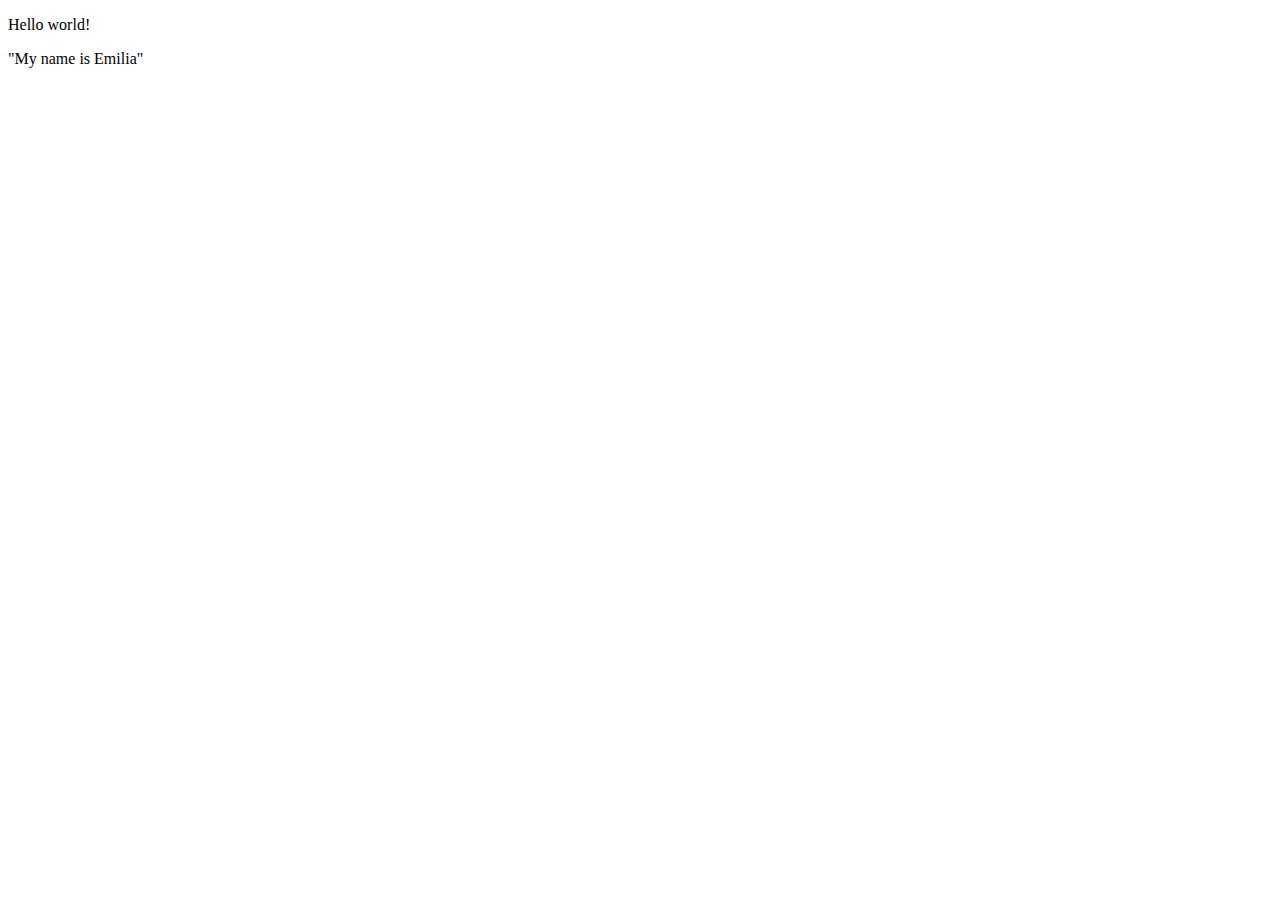
<file: index.html>
<!DOCTYPE html>
<html lang="en">
<meta charset="UTF-8">
<title>Page Title</title>
<meta name="viewport" content="width=device-width,initial-scale=1">
<link rel="stylesheet" href="">
<style>
</style>
<script src=""></script>


	<!--- Code above this line will not be displayed on the browser --> 

	<body>

		<p> Hello world! </p>
        <p> "My name is Emilia"</p>

	</body>

</html>
</file>
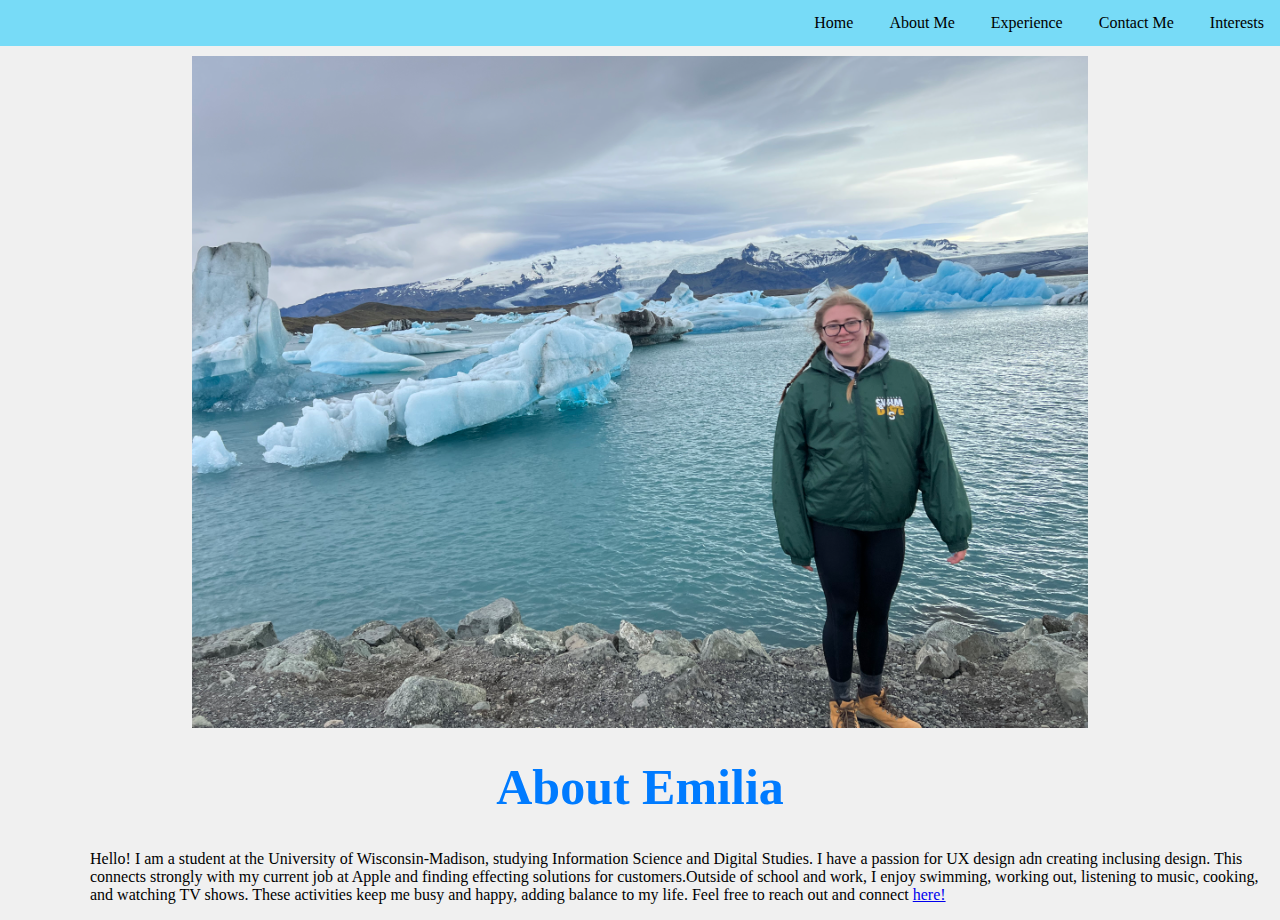
<file: Project1.about.html>
<!DOCTYPE html>
<html lang="en">
<meta charset="UTF-8">
<title>About Me</title>
<meta name="viewport" content="width=device-width,initial-scale=1">
<link rel="stylesheet" href="Project1.about.css">
<style>
</style>
<script src=""></script>
<body>
    
    
</div>
    
<nav>
    <ul>
        <li><a href="Project1.html" class="home">Home</a></li>
        
        <li><a href="Project1.about.html" class="about">About Me</a></li>
        <li><a href="Project1.experience.html" class="experience">Experience</a></li>
        <li><a href="Project1.contactMe.html" class="contact">Contact Me</a></li>
        <li><a href="Project1.Interests.html" class="interests">Interests</a></li>
    </ul>
</nav>

    
<div class="ImageForHomePage">
    <img src="aboutMePage.jpg" alt="Picture of Emilia infront of waterfall taken by: Emilia Cantero">
</div>
    
<body> 


<h1> About Emilia </h1>
    
<p> Hello! I am a student at the University of Wisconsin-Madison, studying Information Science and Digital Studies. I have a passion for UX design adn creating inclusing design. This connects strongly with my current job at Apple and finding effecting solutions for customers.Outside of school and work, I enjoy swimming, working out, listening to music, cooking, and watching TV shows. These activities keep me busy and happy, adding balance to my life. Feel free to reach out and connect <a href="Project1.contactMe.html">here!</a> </p>
    

   
</body>
</html>
</file>
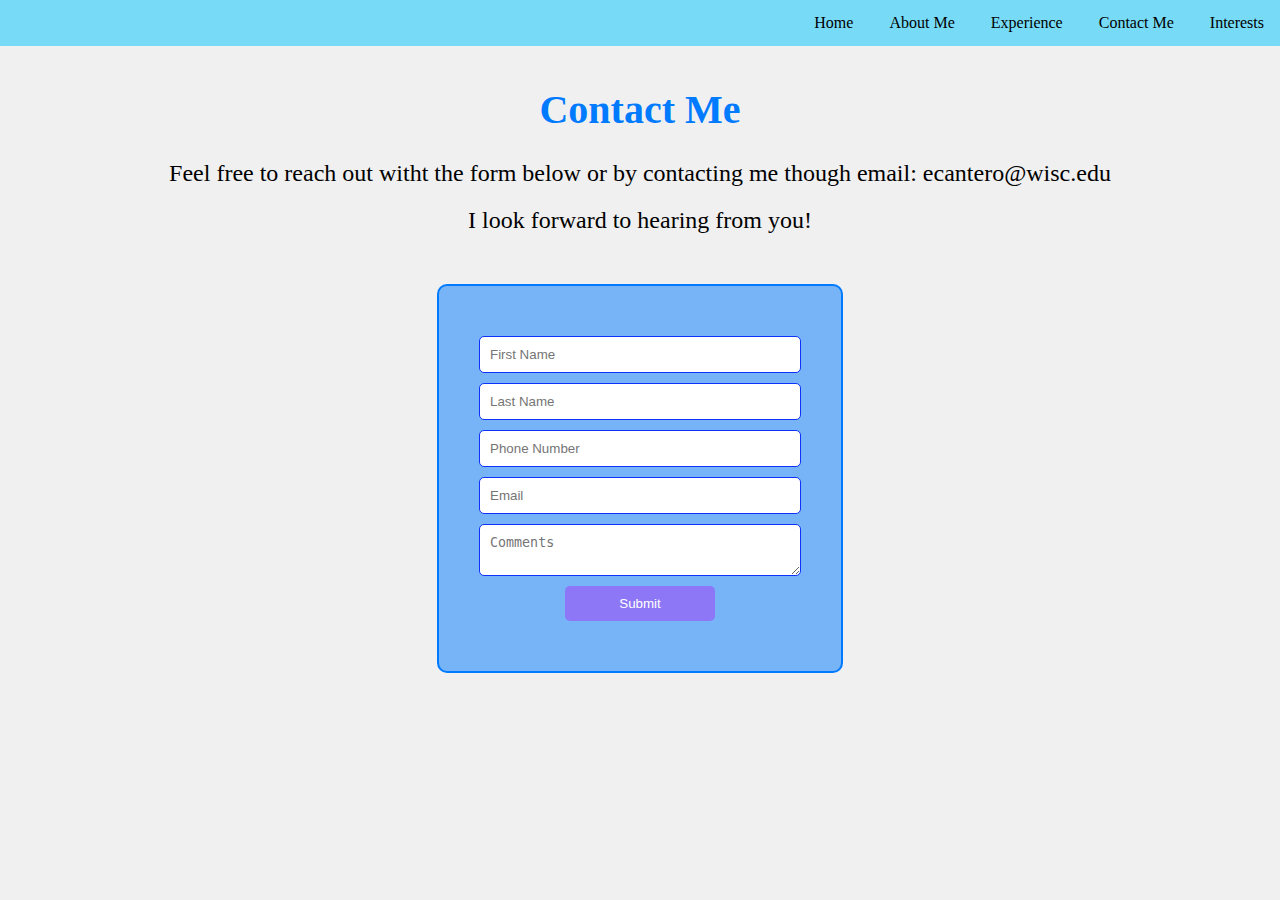
<file: Project1.contactMe.html>
<!DOCTYPE html>
<html>
<head>
    <link rel="stylesheet" href="Project1.ContactMeCSS.css">
    <title> contact me page </title>
</head>
<body>
<nav>
    <ul>
        <li><a href="Project1.html" class="home">Home</a></li>
        <li><a href="Project1.about.html" class="about">About Me</a></li>
        <li><a href="Project1.experience.html" class="experience">Experience</a></li>
        <li><a href="Project1.contactMe.html" class="contact">Contact Me</a></li>
        <li><a href="Project1.Interests.html" class="interests">Interests</a></li>
    </ul>
</nav>

<h1>Contact Me</h1>
    
<h2> Feel free to reach out witht the form below or by contacting me though email: ecantero@wisc.edu</h2> 
    
<h2> I look forward to hearing from you!</h2>


<form>
    <input type="text" placeholder="First Name">
    <input type="text" placeholder="Last Name">
    <input type="tel" placeholder="Phone Number">
    <input type="email" placeholder="Email">
    <textarea placeholder="Comments"></textarea>
    <input type="submit" value="Submit">
</form>

</body>
</html>
</file>
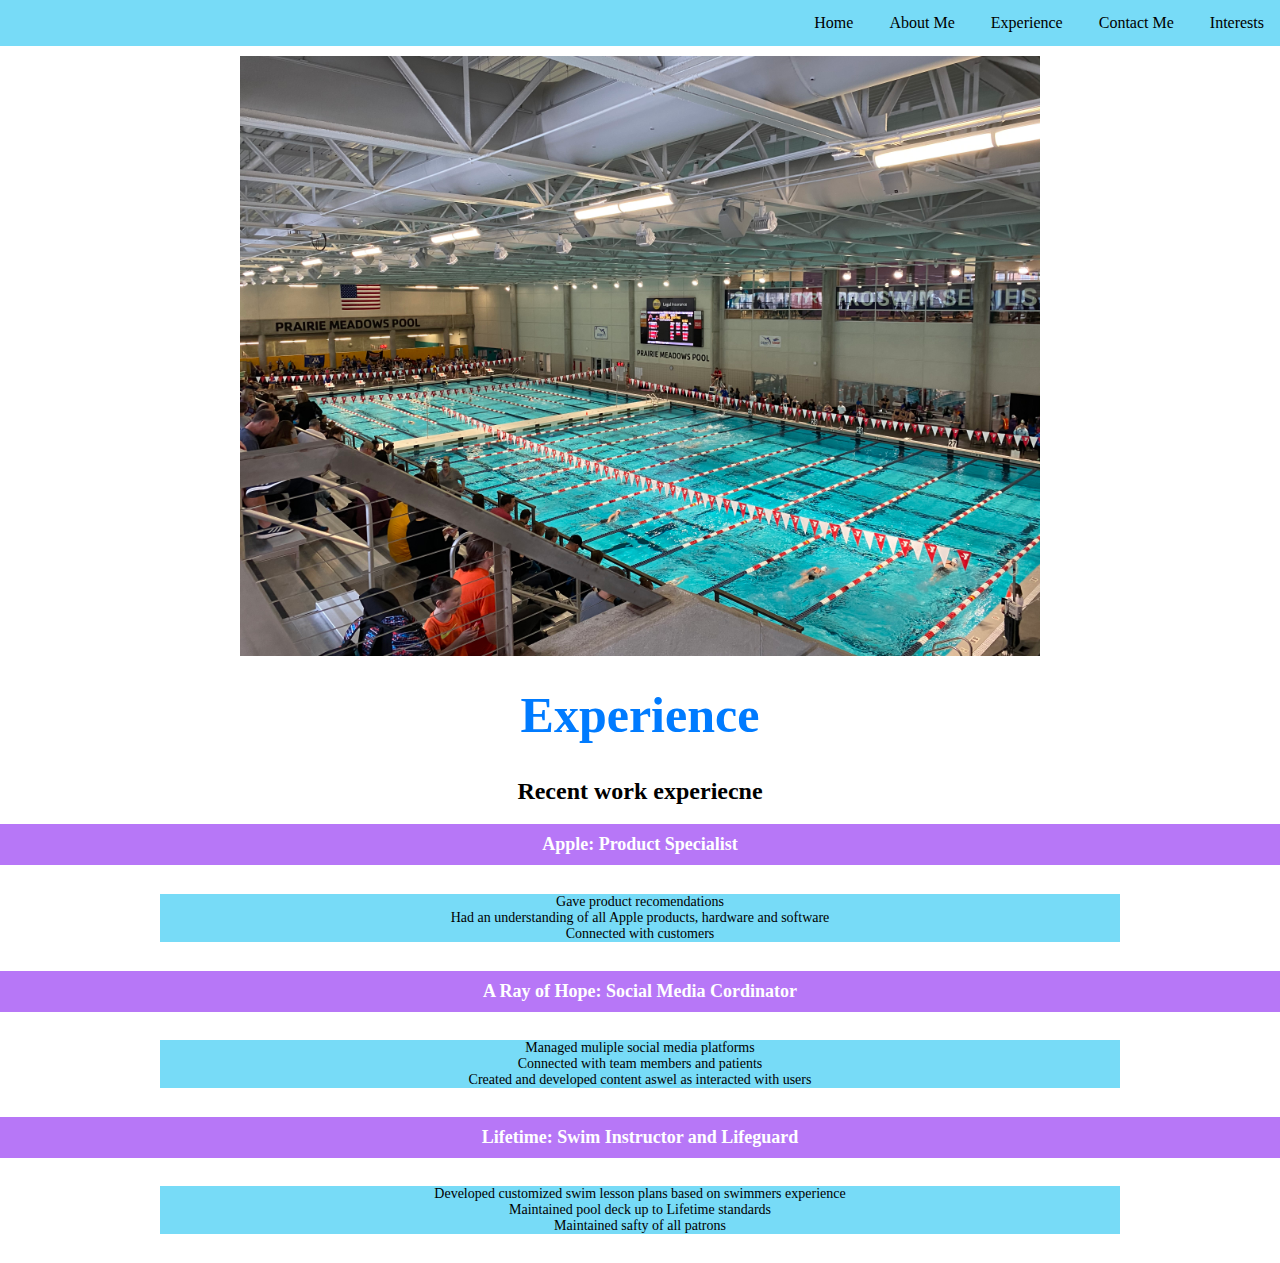
<file: Project1.experience.html>
<!DOCTYPE html>


<link rel="experience StyleSheet" href="Project1.experience.css">

<title> Experience page</title>

<html>
<meta charset="UTF-8">
<title>Experience</title>
<meta name="viewport" content="width=device-width,initial-scale=1">
<link rel="stylesheet" href="">
<style>
</style>
<script src=""></script>
<body>

<nav>
    <ul>
        <li><a href="Project1.html" class="home">Home</a></li>
        
        <li><a href="Project1.about.html" class="about">About Me</a></li>
        <li><a href="Project1.experience.html" class="experience">Experience</a></li>
        <li><a href="Project1.contactMe.html" class="contact">Contact Me</a></li>
        <li><a href="Project1.Interests.html" class="interests">Interests</a></li>
    </ul>
</nav>
    

<div class="name">
    
<div class="ImageForExperience">
    <img src="experience.pnj.jpeg" alt="Image of pool: taken by: Emilia Cantero">
</div>
     <h1>Experience</h1>
    
<h2> Recent work experiecne</h2>

<h3> Apple: Product Specialist</h3>
    <h4> <ul> Gave product recomendations</ul>
    <ul> Had an understanding of all Apple products, hardware and software</ul>
    <ul> Connected with customers</ul></h4>
    
    
<h3> A Ray of Hope: Social Media Cordinator</h3>
    <h4> 
    <ul> Managed muliple social media platforms</ul>
    <ul> Connected with team members and patients</ul>
    <ul> Created and developed content aswel as interacted with users</ul>
    
    </h4>
    
    
<h3> Lifetime: Swim Instructor and Lifeguard</h3>
    
    <h4> 
    <ul> Developed customized swim lesson plans based on swimmers experience</ul>
    <ul> Maintained pool deck up to Lifetime standards</ul>
    <ul> Maintained safty of all patrons</ul>
    
    </h4>

</div>

</body>
</html>
</file>
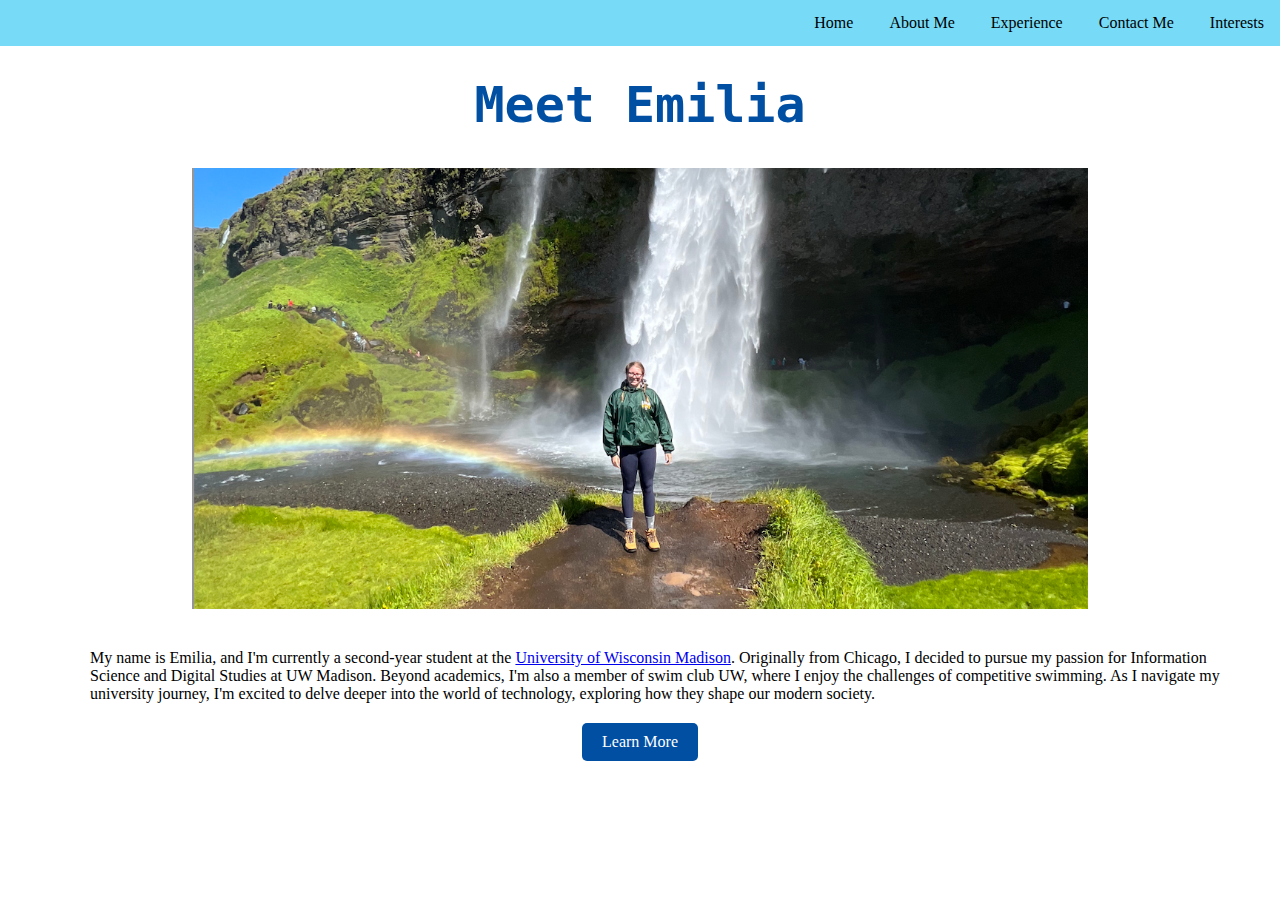
<file: Project1.html>
<!DOCTYPE html>
<html lang="en">
<head>
<meta charset="UTF-8">
<title>Home Page</title>
<meta name="viewport" content="width=device-width,initial-scale=1">
<link rel="stylesheet" href="Project1.css">

</head>
<body>

<a href="#main-content" class="skip-link">Skip to main content</a>

<header>
    <nav>
        <ul>
            <li><a href="Project1.html" class="home">Home</a></li>
            <li><a href="Project1.about.html" class="about">About Me</a></li>
            <li><a href="Project1.experience.html" class="experience">Experience</a></li>
            <li><a href="Project1.contactMe.html" class="contact">Contact Me</a></li>
            <li><a href="Project1.Interests.html" class="interests">Interests</a></li>
        </ul>
    </nav>
    <h1> Meet Emilia</h1>
</header>

<main id="main-content">
    <div class="ImageForHomePage">
        <img src="HomePageImage.jpg" alt="Picture of Emilia in front of waterfall taken by: Emilia Cantero">
    </div>

    <p> My name is Emilia, and I'm currently a second-year student at the <a href="https://www.wisc.edu/">University of Wisconsin Madison</a>. Originally from Chicago, I decided to pursue my passion for Information Science and Digital Studies at UW Madison. Beyond academics, I'm also a member of swim club UW, where I enjoy the challenges of competitive swimming. As I navigate my university journey, I'm excited to delve deeper into the world of technology, exploring how they shape our modern society.</p>

    <div style="text-align: center; margin-top: 20px;">
        <a href="Project1.about.html" class="learn-more-button">Learn More</a>
    </div>
</main>

<footer role="contentinfo">
    
</footer>

</body>
</html>
</file>
<file: Project1.about.css>
html, body {
    margin: 0;
    padding: 0;
}


body {
    background-color: #f0f0f0;

}


h1 {
    color: #007bff; 
    text-align: center;
    margin-top: 30px;
    font-size: 50px;
}


p {
    margin-top: 0;
    overflow: auto; 
}

img {
    display: flex; 
    justify-content: center;
    align-items: center;
    margin-top: 10px;
    max-width: 70%;
    height: 5%; 
    margin-left: auto; 
    margin-right: auto;

}




p {
    clear: left; 
    margin-top: 10px; 
    margin-left: 90px; 
    margin-right: 20px;
}

ul {
    list-style-type: none;
    margin: 0;
    padding: 0;
    overflow: hidden;
    background-color: #77DBF7;
    text-align: right;
}

<style> 
ul {
    list-style-type: none;
    margin: 0;
    padding: 0;
    overflow: hidden;
    background-color: #333;
    text-align: right;
}

li {
    display: inline-block;
}

li a {
    display: block;
    color: black;
    text-align: center;
    padding: 14px 16px;
    text-decoration: none;
}

/* NAV BAR CSS */ 
li a:hover {
    background-color: #B777F7;
}



form {
    margin-top: -350px; 
    margin-left: 630px; 

}


form input[type="submit"] {
    display: block;
    margin: 30px; 
    
}



    </style>
</head>
</file>
<file: Project1.ContactMeCSS.css>
html, body {
    margin: 0;
    padding: 0;
}

body {
    text-align: center;
    background-color: #f0f0f0;
}

h1 {
    color: #007bff; 
    margin-top: 40px;
    font-size: 40px; 
}

h2{ 
    font-weight: normal;
}

ul {
    list-style-type: none;
    margin: 0;
    padding: 0;
    overflow: hidden;
    background-color: #77DBF7;
    text-align: right;
}

ul li {
    display: inline-block;
}

ul li a {
    display: block;
    color: black;
    text-align: center;
    padding: 14px 16px;
    text-decoration: none;
}

ul li a:hover {
    background-color: #B777F7;
}

form {
    margin-top: 30px;
    display: inline-block;
    text-align: left;
    padding: 40px;
    background: #77B3F7; 
    border: 2px solid #007bff;
    border-radius: 10px;
}


form input[type="text"],
form input[type="tel"],
form input[type="email"],
form textarea {
    display: block;
    margin: 10px auto;
    width: 300px;
    padding: 10px;
    border: 1px solid #0F31FA;
    border-radius: 5px;
}

form input[type="submit"] {
    display: block;
    margin: 10px auto;
    width: 150px;
    padding: 10px;
    background-color: #8D77F7;
    color: white;
    border: none;
    border-radius: 5px;
    cursor: pointer;
}

form input[type="submit"]:hover {
    background-color: #B777F7;
}
</file>
<file: Project1.experience.css>
html, body {
    margin: 0;
    padding: 0;
}


body {

}


h1 {
    color: #007bff; 
    text-align: center;
    margin-top: 30px;
    font-size: 50px;
}

h2{ 
    text-align: center; 
}

h3{
    text-align: center; 
    color: white; 
    font-size: 18px; 
    background-color: #B777F7; 
    padding: 10px 100px;
}

h4{
    text-align-last: center; 
    font-size: 14px; 
    font-weight: normal;
    padding: 10px 160px;
}


p {
    margin-top: 0;
    overflow: auto; 
}
/* IMAGE CSS*/ 
img {
    display: flex; 
    justify-content: center;
    align-items: center;
    margin-top: 10px;
    max-width: 100%;
    height: auto; 
    margin-left: auto; 
    margin-right: auto;
    max-height: 600px; 

}


p {
    clear: left; 
    margin-top: 10px; 
    margin-left: 90px; 
    margin-right: 20px;
}

ul {
    list-style-type: none;
    margin: 0;
    padding: 0;
    overflow: hidden;
    background-color: #77DBF7;
    text-align: right;
}

<style> 
.nav-ul {
    list-style-type: none;
    margin: 0;
    padding: 0;
    overflow: hidden;
    background-color: #333;
    text-align: right;
}

li {
    display: inline-block;
}

li a {
    display: block;
    color: black;
    text-align: center;
    padding: 14px 16px;
    text-decoration: none;
}

/* NAV BAR CSS */ 
li a:hover {
    background-color: #B777F7;
}



form {
    margin-top: -350px; 
    margin-left: 630px; 

}


form input[type="submit"] {
    display: block;
    margin: 30px; 
    
}
    </style>
</head>
</file>
<file: Project1.css>
.skip-link {
  position: absolute;
  left: -10000px;
  top: auto;
  width: 1px;
  height: 1px;
  overflow: hidden;
}


html, body {
    margin: 0;
    padding: 0;
}


body {
            background-color: white;  
        }


h1 {
    color: #004FA3; 
    text-align: center;
    margin-top: 30px;
    font-size: 50px;
    font-family: monospace; 
}


p {
    margin-top: 0;
    overflow: auto; 
}

img {
    display: flex; 
    justify-content: center;
    align-items: center;
    margin-top: 0px;
    margin-bottom: 40px; 
    max-width: 100%;
    height: auto; 
    margin-left: auto; 
    margin-right: auto;
    max-width: 70%; 

} 




p {
    clear: left; 
    margin-top: 10px; 
    margin-left: 90px; 
    margin-right: 20px;
}

ul {
    list-style-type: none;
    margin: 0;
    padding: 0;
    overflow: hidden;
    background-color: #77DBF7;
    text-align: right;
}

<style> 
ul {
    list-style-type: none;
    margin: 0;
    padding: 0;
    overflow: hidden;
    background-color: #333;
    text-align: right;
}

li {
    display: inline-block;
}

li a {
    display: block;
    color: black;
    text-align: center;
    padding: 14px 16px;
    text-decoration: none;
}

/* NAV BAR CSS */ 
li a:hover {
    background-color: #B777F7;
}



form {
    margin-top: -350px; 
    margin-left: 630px; 

}


form input[type="submit"] {
    display: block;
    margin: 30px; 
    
}


/* BUTTON */
.learn-more-button {
    display: inline-block;
    padding: 10px 20px;
    background-color: #004FA3; /* changed color for accessability*/ 
    color: white;
    text-decoration: none;
    border-radius: 5px;
    transition: background-color 0.3s ease;
}

.learn-more-button:hover {
    background-color: #0056b3;
}
    </style>
</head>
</file>
